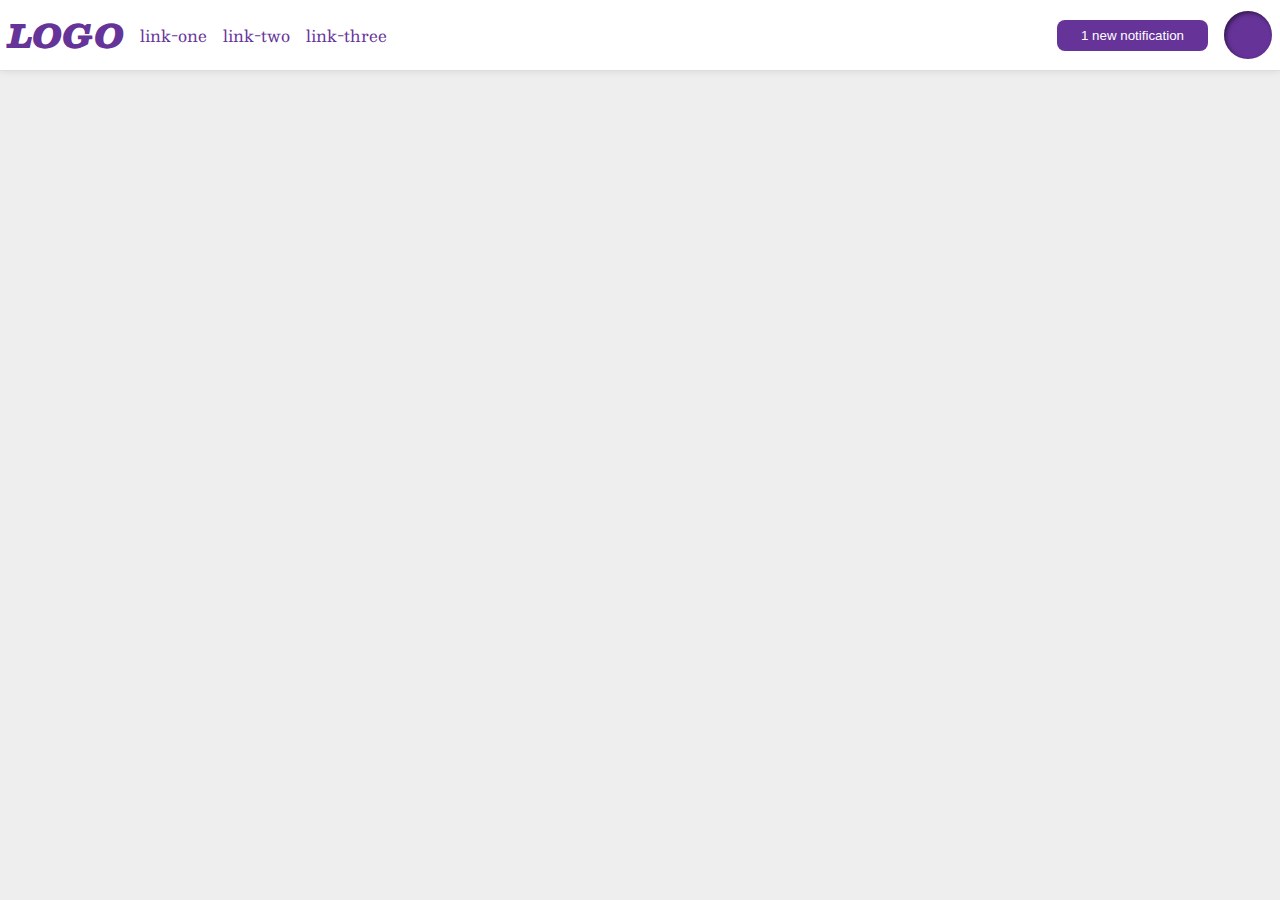
<file: flex/03-flex-header-2/index.html>
<!DOCTYPE html>
<html lang="en">
<head>
  <meta charset="UTF-8">
  <meta http-equiv="X-UA-Compatible" content="IE=edge">
  <meta name="viewport" content="width=device-width, initial-scale=1.0">
  <title>Flex Header 2</title>
  <link rel="stylesheet" href="style.css">
</head>
<body>
  <div class="header">
    <div class="group1"> 
    <div class="logo">
      LOGO
    </div>
    <ul class="links">
      <li><a href="google.com">link-one</a></li>
      <li><a href="google.com">link-two</a></li>
      <li><a href="google.com">link-three</a></li>
    </ul>
    </div>
    <div class="group2">
    <button class="notifications">
      1 new notification
    </button>
    <div class="profile-image"></div>
    </div>
  </div>
</body>
</html>
</file>
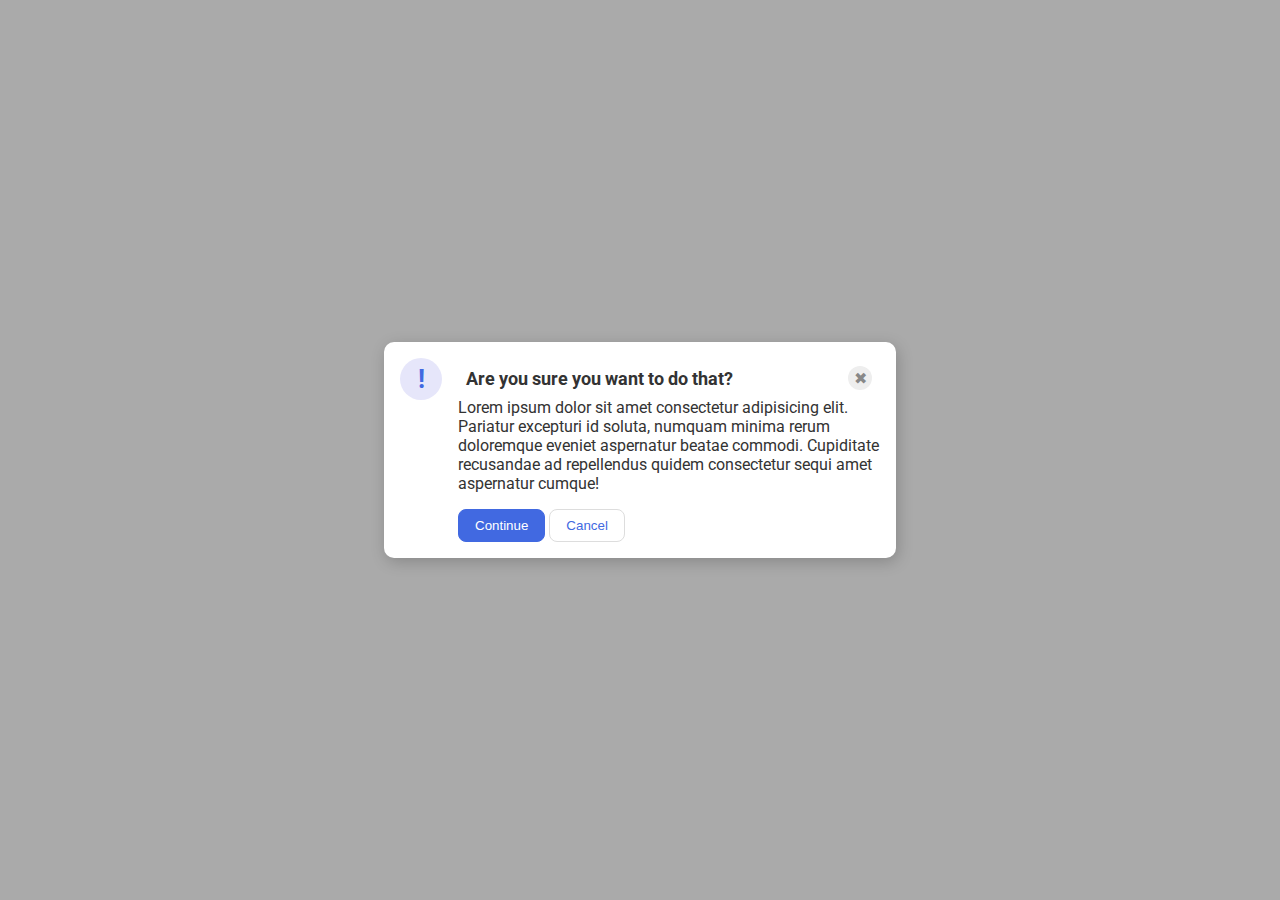
<file: flex/05-flex-modal/index.html>
<!DOCTYPE html>
<html lang="en">
<head>
  <meta charset="UTF-8">
  <meta http-equiv="X-UA-Compatible" content="IE=edge">
  <meta name="viewport" content="width=device-width, initial-scale=1.0">
  <link rel="stylesheet" href="style.css">
  <title>Modal</title>
</head>
<body>
  <div class="modal">
    <div class="icon">!</div>
    <div class="container">
    <div class="header">Are you sure you want to do that?
      <div class="close-button">✖</div>
    </div>
    <div class="text">Lorem ipsum dolor sit amet consectetur adipisicing elit. Pariatur excepturi id soluta, numquam minima rerum doloremque eveniet aspernatur beatae commodi. Cupiditate recusandae ad repellendus quidem consectetur sequi amet aspernatur cumque!</div>
    <button class="continue">Continue</button>
    <button class="cancel">Cancel</button>
    
    </div>
    
  </div>
</body>
</html>
</file>
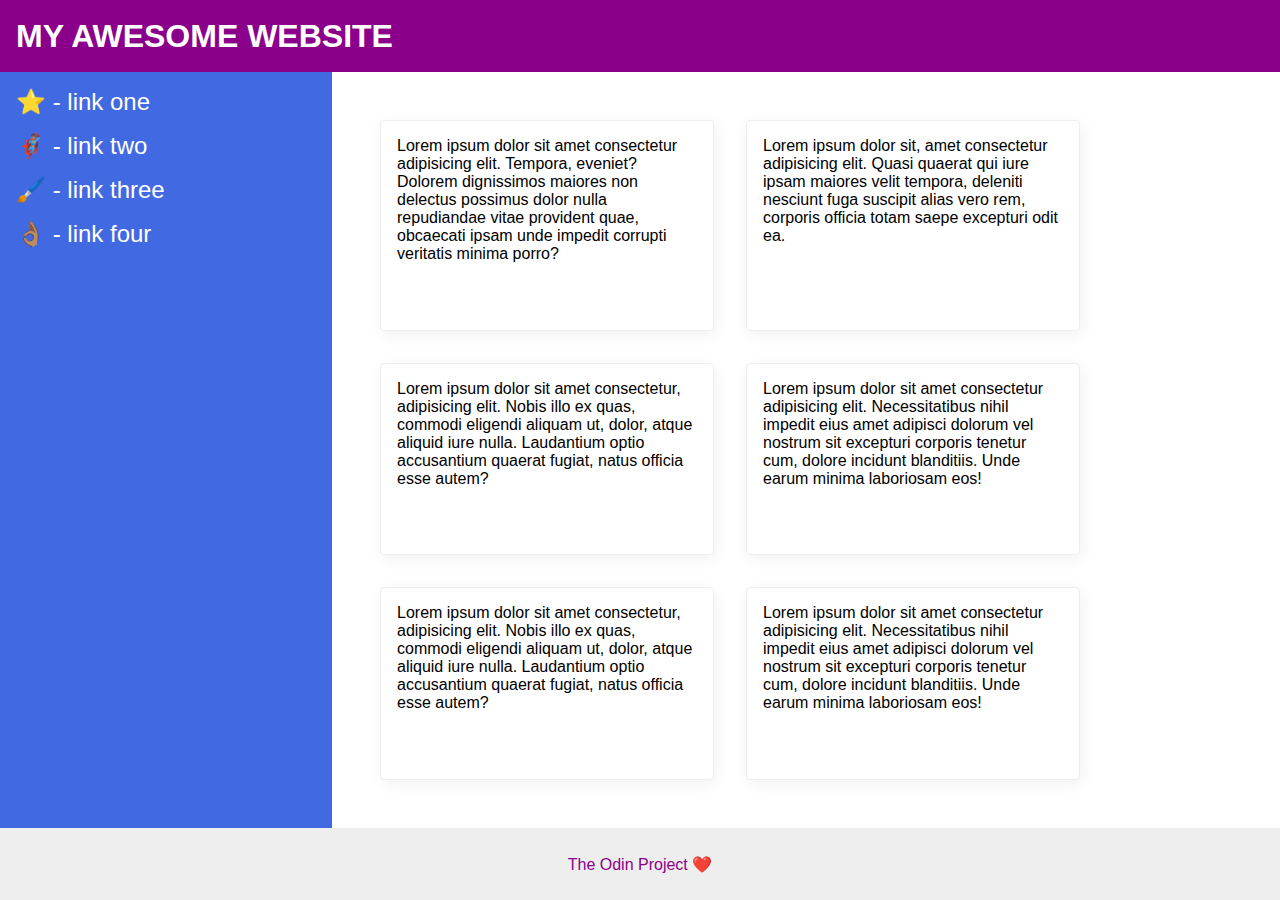
<file: flex/07-flex-layout-2/index.html>
<!DOCTYPE html>
<html lang="en">
<head>
  <meta charset="UTF-8">
  <meta http-equiv="X-UA-Compatible" content="IE=edge">
  <meta name="viewport" content="width=device-width, initial-scale=1.0">
  <title>The Holy Grail</title>
  <link rel="stylesheet" href="style.css">
</head>
<body>
  <div class="header">
    MY AWESOME WEBSITE
  </div>
  <div class= "container">
  <div class="sidebar">
    <ul>
      <li><a href="google.com">⭐ - link one</a></li>
      <li><a href="google.com">🦸🏽‍♂️ - link two</a></li>
      <li><a href="google.com">🖌️ - link three</a></li>
      <li><a href="google.com">👌🏽 - link four</a></li>
    </ul>
  </div>
<div class= "groupofcards">
  <div class="card">Lorem ipsum dolor sit amet consectetur adipisicing elit. Tempora, eveniet? Dolorem dignissimos maiores non delectus possimus dolor nulla repudiandae vitae provident quae, obcaecati ipsam unde impedit corrupti veritatis minima porro?</div>
  <div class="card">Lorem ipsum dolor sit, amet consectetur adipisicing elit. Quasi quaerat qui iure ipsam maiores velit tempora, deleniti nesciunt fuga suscipit alias vero rem, corporis officia totam saepe excepturi odit ea.</div>
  <div class="card">Lorem ipsum dolor sit amet consectetur, adipisicing elit. Nobis illo ex quas, commodi eligendi aliquam ut, dolor, atque aliquid iure nulla. Laudantium optio accusantium quaerat fugiat, natus officia esse autem?</div>
  <div class="card">Lorem ipsum dolor sit amet consectetur adipisicing elit. Necessitatibus nihil impedit eius amet adipisci dolorum vel nostrum sit excepturi corporis tenetur cum, dolore incidunt blanditiis. Unde earum minima laboriosam eos!</div>
  <div class="card">Lorem ipsum dolor sit amet consectetur, adipisicing elit. Nobis illo ex quas, commodi eligendi aliquam ut, dolor, atque aliquid iure nulla. Laudantium optio accusantium quaerat fugiat, natus officia esse autem?</div>
  <div class="card">Lorem ipsum dolor sit amet consectetur adipisicing elit. Necessitatibus nihil impedit eius amet adipisci dolorum vel nostrum sit excepturi corporis tenetur cum, dolore incidunt blanditiis. Unde earum minima laboriosam eos!</div>
</div></div>
  <div class="footer">
    The Odin Project ❤️
  </div>
</body>
</html>
</file>
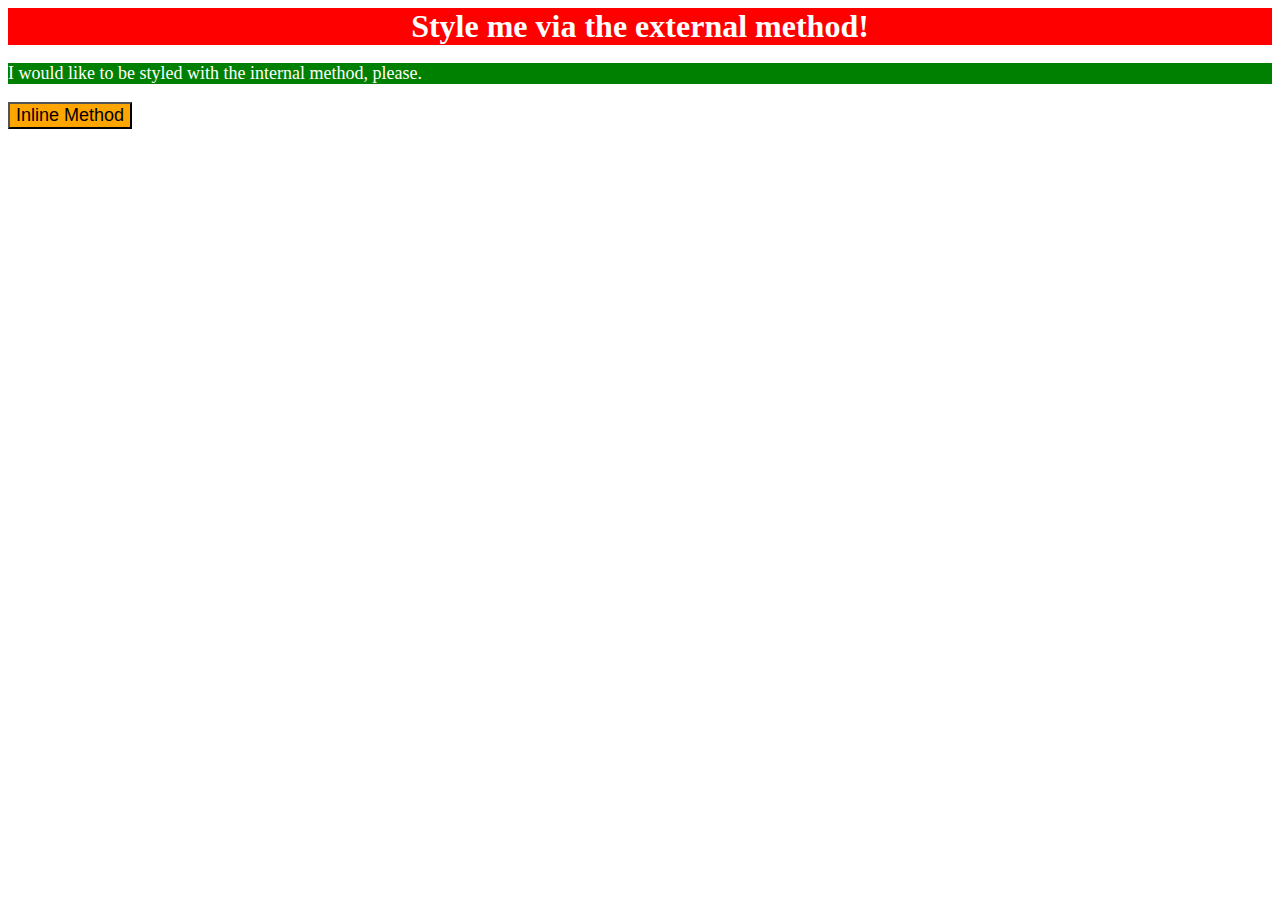
<file: foundations/01-css-methods/index.html>
<!DOCTYPE html>
<html lang="en">
    <link rel="stylesheet" href="styles.css">
<head>
  <meta charset="UTF-8">
  <meta http-equiv="X-UA-Compatible" content="IE=edge">
  <meta name="viewport" content="width=device-width, initial-scale=1.0">
  <title>Methods for Adding CSS</title>
  <style>p{
    background-color: green;
    color: white;
    font-size: 18px;}</style>
</head>
<body>
  <div>Style me via the external method!</div>
  <p>I would like to be styled with the internal method, please.</p>
  <button style="background-color: orange; font-size: 18px;">Inline Method</button>
</body>
</html>
</file>
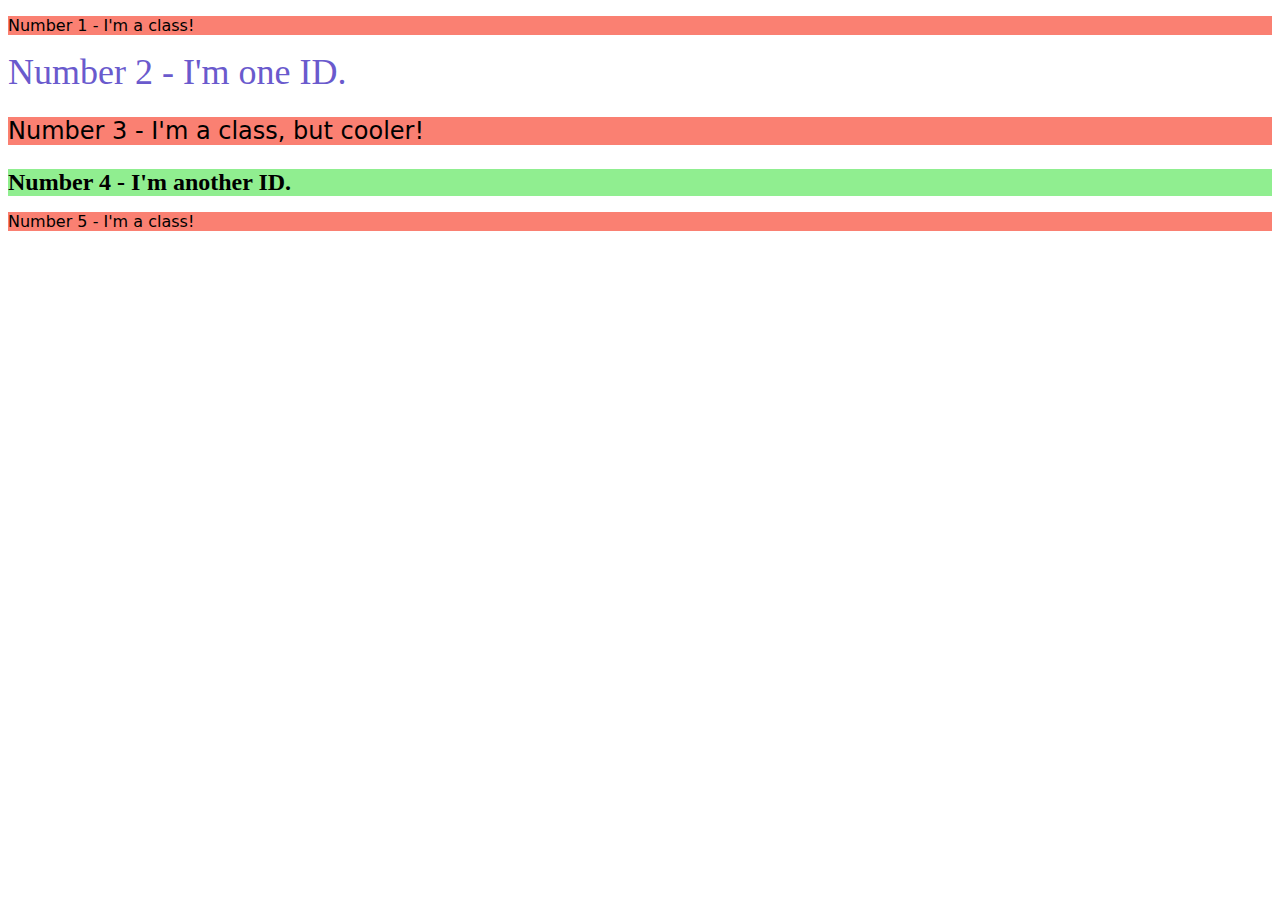
<file: foundations/02-class-id-selectors/index.html>
<!DOCTYPE html>
<html lang="en">
<head>
  <meta charset="UTF-8">
  <meta http-equiv="X-UA-Compatible" content="IE=edge">
  <meta name="viewport" content="width=device-width, initial-scale=1.0">
  <title>Class and ID Selectors</title>
  <link rel="stylesheet" href="style.css">
</head>
<body>
  <p class="odd">Number 1 - I'm a class!</p>
  <div id="no2">Number 2 - I'm one ID.</div>
  <p class="odd odd2" >Number 3 - I'm a class, but cooler!</p>
  <div id="no4">Number 4 - I'm another ID.</div>
  <p class="odd">Number 5 - I'm a class!</p>
</body>
</html>
</file>
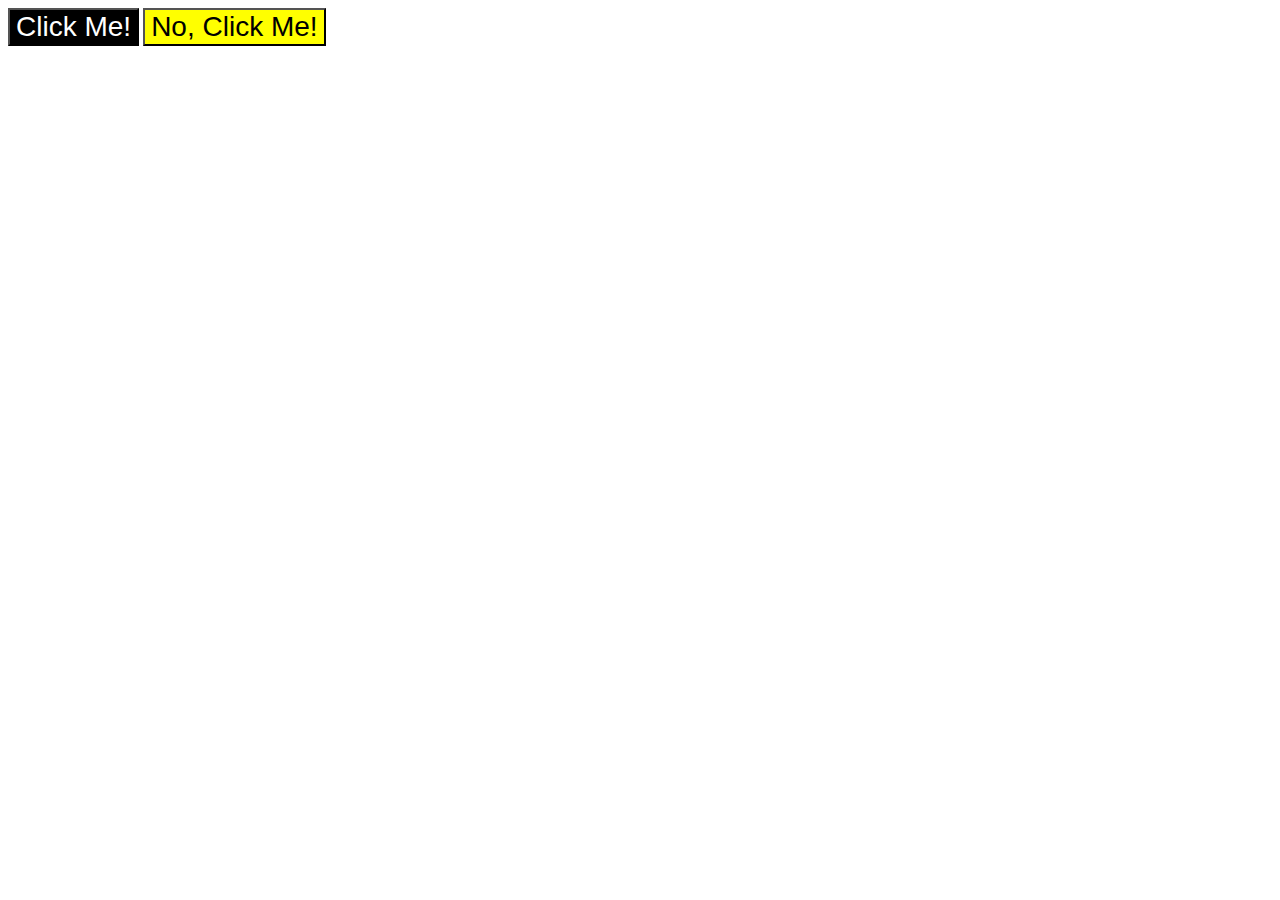
<file: foundations/03-grouping-selectors/index.html>
<!DOCTYPE html>
<html lang="en">
<head>
  <meta charset="UTF-8">
  <meta http-equiv="X-UA-Compatible" content="IE=edge">
  <meta name="viewport" content="width=device-width, initial-scale=1.0">
  <title>Grouping Selectors</title>
  <link rel="stylesheet" href="style.css">
</head>
<body>
  <button class="button1 ">Click Me!</button>
  <button class="button2 ">No, Click Me!</button>
</body>
</html>
</file>
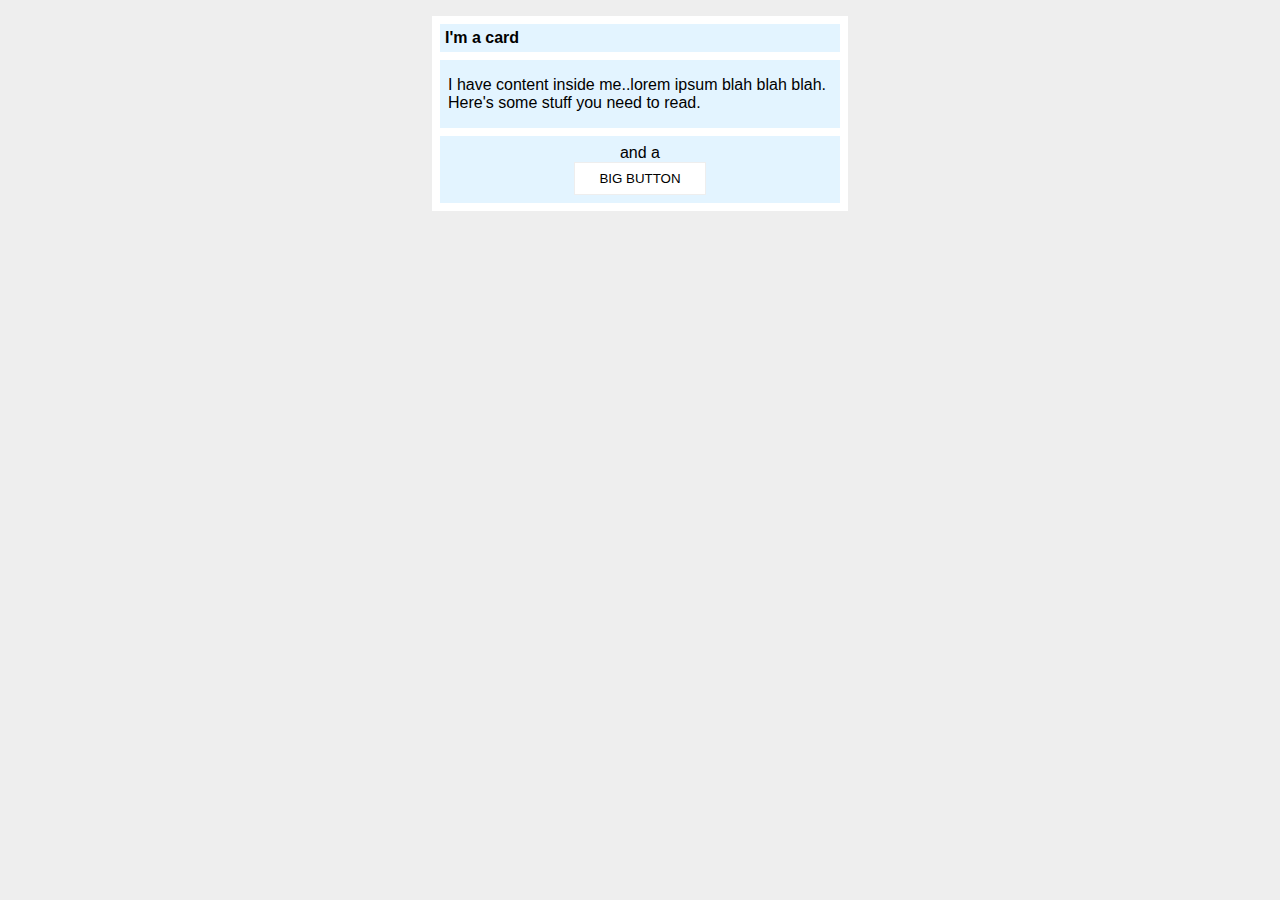
<file: margin-and-padding/margin-and-padding-2/index.html>
<!DOCTYPE html>
<html lang="en">
<head>
  <meta charset="UTF-8">
  <meta http-equiv="X-UA-Compatible" content="IE=edge">
  <meta name="viewport" content="width=device-width, initial-scale=1.0">
  <title>Margin and Padding exercise 2</title>
  <link rel="stylesheet" href="style.css">
</head>
<body>
  <div class="card">
    <h1 class="title">I'm a card</h1>
    <div class="content">I have content inside me..lorem ipsum blah blah blah. Here's some stuff you need to read.</div>
    <div class="button-container">and a <br> <button>BIG BUTTON</button></div>
  </div>
</body>
</html>
</file>
<file: flex/03-flex-header-2/style.css>
/* this is some magical font-importing.  
you'll learn about it later. */
@import url('https://fonts.googleapis.com/css2?family=Besley:ital,wght@0,400;1,900&display=swap');

body {
  margin: 0;
  background: #eee;
  font-family: Besley, serif;
  
}

.group1, .group2 {
  display: flex;
  align-items: center;
  gap: 16px;
 }


.header {
  background: white;
  border-bottom: 1px solid #ddd;
  box-shadow: 0 0 8px rgba(0,0,0,.1);
  display: flex;
  justify-content: space-between;
  padding: 8px;
  
}

.profile-image {
  background: rebeccapurple;
  box-shadow: inset 2px 2px 4px rgba(0,0,0,.5);
  border-radius: 50%;
  width: 48px;
  height:  48px;
  
}

.logo {
  color: rebeccapurple;
  font-size: 32px;
  font-weight: 900;
  font-style: italic;  

}

button {
  border: none;
  border-radius: 8px;
  background: rebeccapurple;
  color: white;
  padding: 8px 24px;
  
}

a {
  /* this removes the line under our links */
  text-decoration: none;
  color: rebeccapurple;

}

ul {
  list-style-type: none;
  display: flex;
  padding: 0;
  margin: 0;
  gap: 16px;
}
</file>
<file: flex/05-flex-modal/style.css>
@import url('https://fonts.googleapis.com/css2?family=Roboto:wght@400;700&display=swap');

html, body {
  height: 100%;
}

body {
  font-family: Roboto, sans-serif;
  margin: 0;
  background: #aaa;
  color: #333;
  /* I'll give you this one for free lol */
  display: flex;
  align-items: center;
  justify-content: center;
}

.header {
  display: flex;
  justify-content: space-between;
  align-items: center;
  font-weight: 700;
  font-size: 18px;
  margin: 8px;
}

.text {
  margin-bottom: 16px;
}
.modal {
  background: white;
  width: 480px;
  border-radius: 10px;
  box-shadow: 2px 4px 16px rgba(0,0,0,.2);
  display: flex;
  gap: 16px;
  padding:16px;
}

.icon {
  color: royalblue;
  font-size: 26px;
  font-weight: 700;
  background: lavender;
  width: 42px;
  height: 42px;
  border-radius: 50%;
  display: flex;
  align-items: center;
  justify-content: center;
  flex-shrink: 0;

}

.close-button {
  background: #eee;
  border-radius: 50%;
  color: #888;
  font-weight: 400;
  font-size: 16px;
  height: 24px;
  width: 24px;
  display: flex;
  align-items: center;
  justify-content: center;
  
}

button {
  padding: 8px 16px;
  border-radius: 8px;
}

button.continue {
  background: royalblue;
  border: 1px solid royalblue;
  color: white;
}

button.cancel {
  background: white;
  border: 1px solid #ddd;
  color: royalblue;
}
</file>
<file: flex/07-flex-layout-2/style.css>
body {
  font-family: -apple-system, BlinkMacSystemFont, 'Segoe UI', Roboto, Oxygen, Ubuntu, Cantarell, 'Open Sans', 'Helvetica Neue', sans-serif;
  margin: 0;
  min-height: 100vh;
  display: flex;
  flex-direction: column;
}

.header {
  display: flex;
  align-items: center;
  padding: 0 16px;
  height: 72px;
  background: darkmagenta;
  color: white;
  font-size: 32px;
  font-weight: 900;
  }

.footer {
  height: 72px;
  background: #eee;
  color: darkmagenta;
  display: flex;
  justify-content: center;
  align-items: center;
}

a  {
  text-decoration: none;
  font-size: 24px;
  color: white;
  
}

ul {
  list-style-type: none;
  padding: 0px;
  margin: 0;
}
li{
  margin-bottom: 16px;
}

.sidebar {
  flex-shrink: 0;
  width: 300px;
  background: royalblue;
  padding: 16px;


}
.container {
  flex: 1;
  display: flex;
}

.groupofcards {
  display: flex;
  padding: 32px;
  flex-wrap: wrap;
}
.card {
  border: 1px solid #eee;
  box-shadow: 2px 4px 16px rgba(0,0,0,.06);
  border-radius: 4px;
  padding: 16px;
  margin: 16px;
  width: 300px;
}
</file>
<file: foundations/01-css-methods/styles.css>
/*styles.css */
div {
background-color: red;
color: white;
font-size: 32px;
text-align: center;
font-weight: bold;
}
</file>
<file: foundations/02-class-id-selectors/style.css>
.odd{
background-color:salmon;
font-family:Verdana,"DejaVu Sans", sans-serif;
}
#no2{
color: slateblue;
font-size: 36px;
}
.odd2{
font-size: 24px;
}
#no4{
background-color: lightgreen;
font-size: 24px;
font-weight: bold;
}
</file>
<file: foundations/03-grouping-selectors/style.css>
.button1 {
background-color: black;
color: white;
}
.button2 {
background-color: yellow;
}
.button1,
.button2{
font-size: 28px; 
font-family: Helvetica,"Times New Roman", sans-serif;   
}
</file>
<file: margin-and-padding/margin-and-padding-2/style.css>
body {
  background: #eee;
  font-family: sans-serif;
}

.card {
  width: 400px;
  background: #fff;
  margin: 16px auto;
  padding: 8px;
}

.title {
  background: #e3f4ff;
  margin-top: 0;
  margin-bottom: 8px;
  font-size: 16px;
  padding: 5px;
}

.content {
  background: #e3f4ff;
  margin-bottom: 8px;
  padding: 16px 8px;
}

.button-container {
  background: #e3f4ff;
  text-align: center;
  padding: 8px;
}

button {
  background: white;
  display: block;
  border: 1px solid #eee;
  margin: 0 auto;
  padding:8px 24px;
}
</file>
